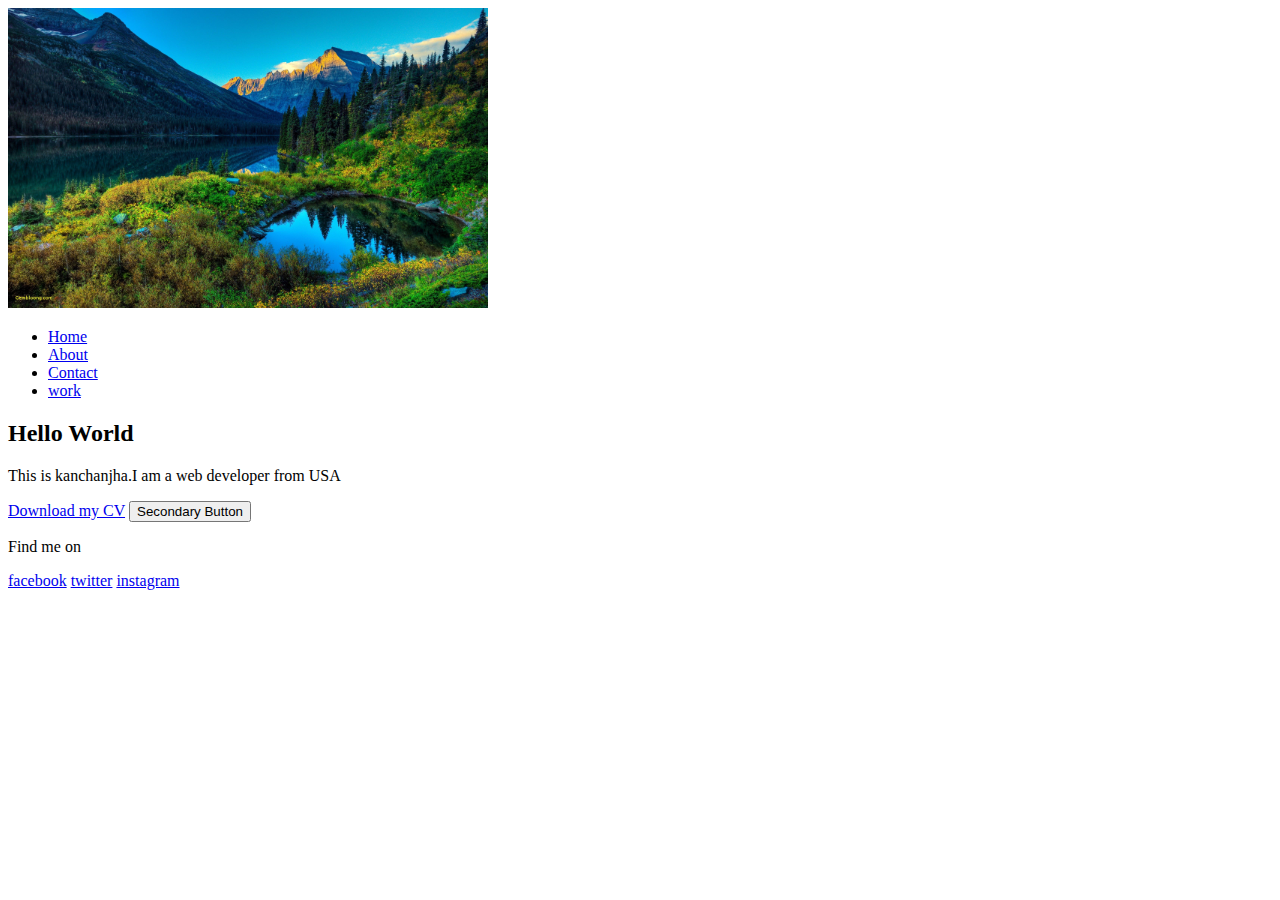
<file: index.html>
<!DOCTYPE html>
<html lang="en">
  <head>
    <meta charset="UTF-8" />
    <meta http-equiv="X-UA-Compatible" content="IE=edge" />
    <meta name="viewport" content="width=device-width, initial-scale=1.0" />
    <title> kanchan portfolio </title>
     <link rel="stylesheet" type="text/css" href=""style.production.css"">
  </head>
  <body>
    <header>
     <img src="scene.jpg" height="300px" >
      <nav>
        <ul>
          <li>
               <a href="index.html">Home</a>
             </li>
            <li>    <a href="about.html">About</a>
            </li>
              <li>  <a href="contact.html">Contact</a>
              </li>
              <li>  <a href="work.html">work</a>
              </li>
          </ul>
      </nav>
    </header>
    <main>
      <h2>Hello World</h2>
      <p>This is kanchanjha.I am a <span>web </span> developer from USA</p>
      <a href="files/cv.pdf" class="button" download>Download my CV</a>
       <button class="button__secondary">Secondary Button</button>
    </main>


    <footer>
         <p>Find me on</p>
         <a href="www.facebook.com">facebook</a>
        <a href="www.twitter.com">twitter</a>
        <a href="www.instagram.com">instagram</a>
   </footer>
  </body>
</html>
</file>
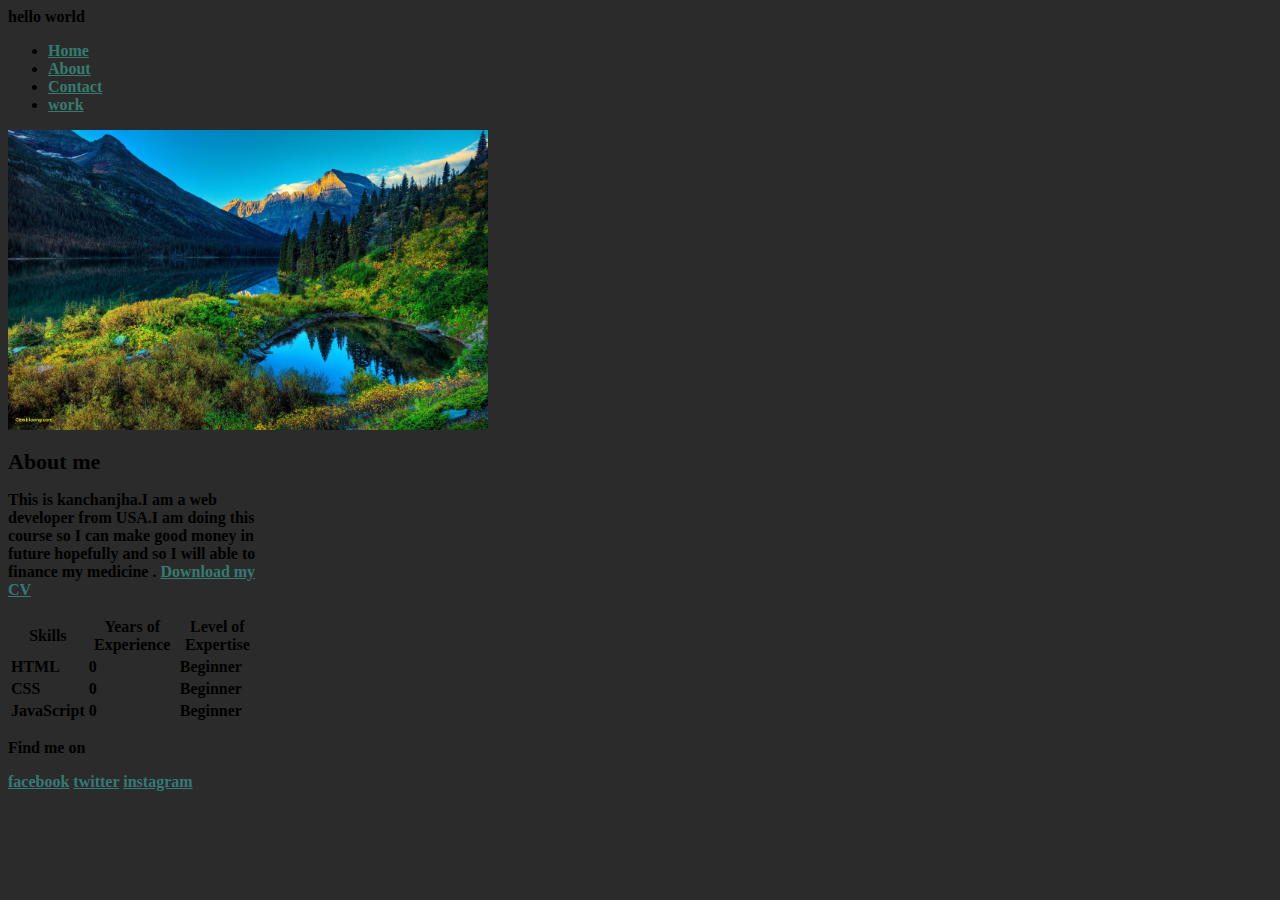
<file: about0.html>
<!DOCTYPE html>
<html lang="en">
  <head>
    <meta charset="UTF-8" />
    <meta http-equiv="X-UA-Compatible" content="IE=edge" />
    <meta name="viewport" content="width=device-width, initial-scale=1.0" /
    <title> hello world </title>
     <link rel="stylesheet" type="text/css" href="style.production.css"/>
  </head>
  <body>
    <nav>
      <ul>
        <li>
             <a href="index.html"> Home</a>
           </li>
          <li>
              <a href="about.html">About</a>
          </li>
            <li>  <a href="contact.html">Contact</a>
            </li>
            <li>  <a href="work.html">work</a>
            </li>
        </ul>
    </nav>
    <main>
       <div class="profile">
        <img src="scene.jpg" height="300px" >
       <h1>About me </h1>
      <p> This is kanchanjha.I am a <span> web </span> developer from USA.I am doing this course so I can make good money in future hopefully and so I will able to finance my medicine .
        <a href="files/cv.pdf" class="button" download>Download my CV</a>
        <table>
      <thead>
        <tr>
          <th>Skills</th>
          <th>Years of Experience</th>
          <th>Level of Expertise</th>
        </tr>
      </thead>
      <tbody>
        <tr>
          <td>HTML</td>
          <td>0</td>
          <td>Beginner</td>
        </tr>
        <tr>
          <td>CSS</td>
          <td>0</td>
          <td>Beginner</td>
        </tr>
        <tr>
          <td>JavaScript</td>
          <td>0</td>
          <td>Beginner</td>
        </tr>
      </tbody>
  </table>
</main>

    <footer class="page-footer">
      <div class="social-media">
      <p>Find me on</p>
     <a href="www.facebook.com">facebook</a>
    <a href="www.twitter.com">twitter</a>
    <a href="www.instagram.com">instagram</a>

  </div>
</footer>

</body>
</html>
</file>
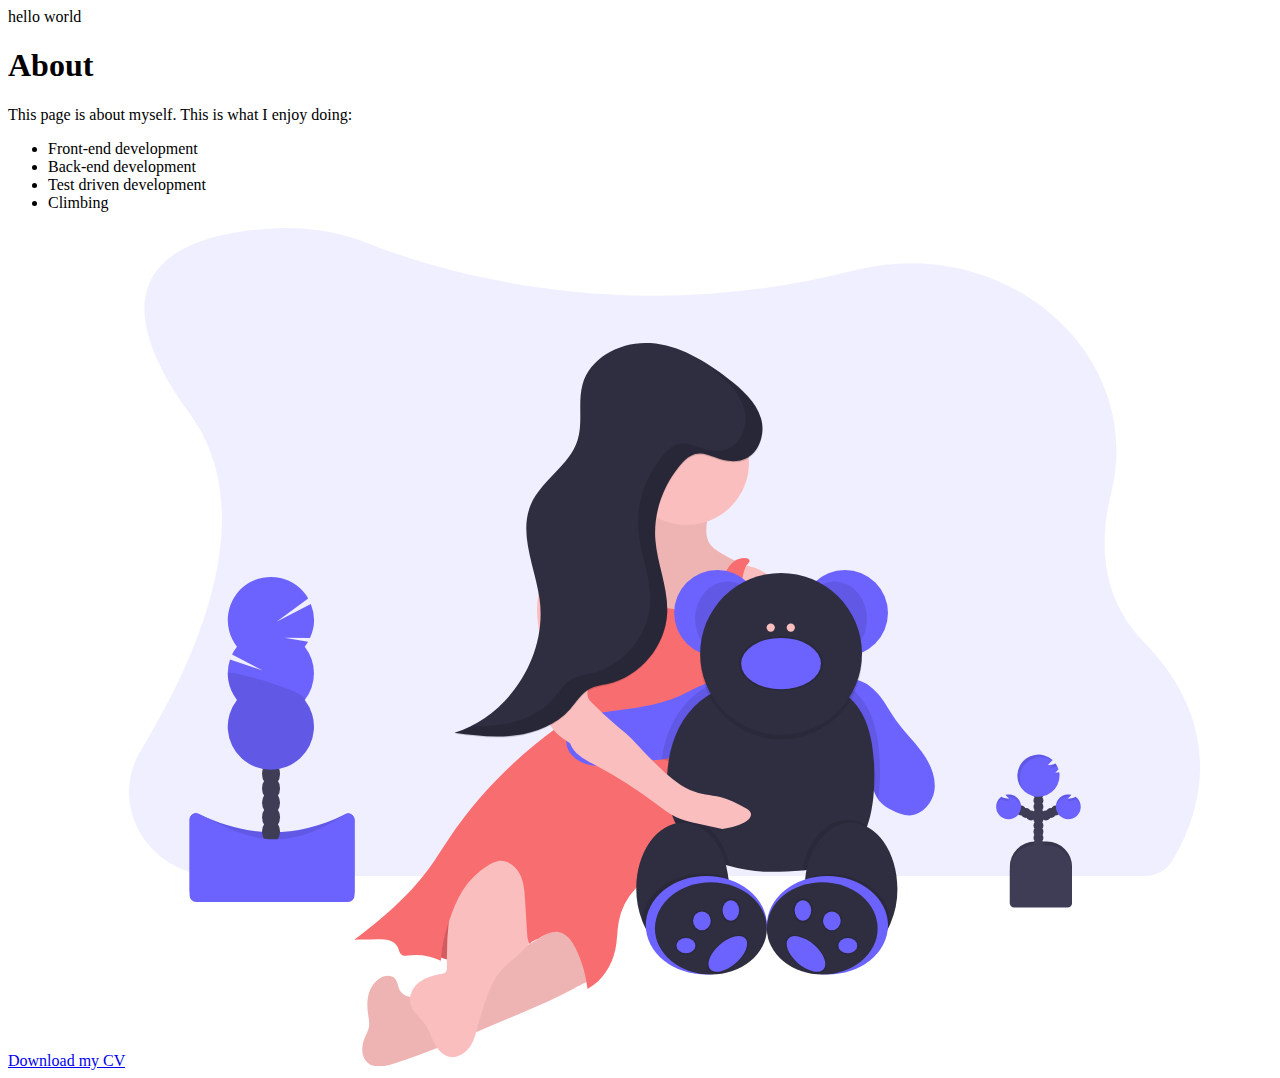
<file: animation.html>
<!DOCTYPE html>
<html lang="en">  <head>
    <meta charset="UTF-8" />
    <meta http-equiv="X-UA-Compatible" content="IE=edge" />
    <meta name="viewport" content="width=device-width, initial-scale=1.0" /
    <title> hello world </title>
     <link type="text/css" href=""style.production.css""/>
  </head>
  <body>
    <main>
<h1>About</h1>
<p>This page is about myself. This is what I enjoy doing:</p>
<ul>
  <li>Front-end development</li>
  <li>Back-end development</li>
  <li>Test driven development</li>
  <li>Climbing</li>
</ul>
<a href="files/cv.pdf" class="button" download>Download my CV</a>
<svg xmlns="http://www.w3.org/2000/svg" data-name="Layer 1" width="1071.08" height="838.44" viewBox="0 0 1071.08 838.44" xmlns:xlink="http://www.w3.org/1999/xlink"><title>teddy bear</title><path d="M1123.35,632a197.3,197.3,0,0,1-16.41,32.55c0,.08-.1.17-.16.25a30.7,30.7,0,0,1-26,14H152.65c-67.75,0-110.2-69.94-76.23-125.81,61.13-100.5,118.89-240,49-336.14C13.19,62.26,134.07,34.21,213.81,31a221.52,221.52,0,0,1,89.86,15.17c36.84,14.48,104.17,36.62,191.89,46.78,2.88.34,5.78.66,8.72,1a813.59,813.59,0,0,0,139.78,2.61h0c1.37-.07,2.74-.18,4.14-.28A806,806,0,0,0,784.93,74.36c2.91-.73,5.78-1.42,8.63-2.11C943.2,36.49,1081.14,158.34,1046.65,296c-12.75,50.94-9.51,105.23,33,149.14C1149.2,516.92,1140.77,587.52,1123.35,632Z" transform="translate(-64.46 -30.78)" fill="#6c63ff" opacity="0.1"/><path d="M905.87,613.57H918a25,25,0,0,1,25,25v37.11a0,0,0,0,1,0,0H880.87a0,0,0,0,1,0,0V638.57a25,25,0,0,1,25-25Z" fill="#3f3d56"/><path d="M905.87,613.57H918a25,25,0,0,1,25,25v37.11a0,0,0,0,1,0,0H880.87a0,0,0,0,1,0,0V638.57a25,25,0,0,1,25-25Z" opacity="0.1"/><circle cx="909.44" cy="622.27" r="4.97" fill="#3f3d56"/><circle cx="909.44" cy="616.06" r="4.97" fill="#3f3d56"/><circle cx="909.44" cy="609.85" r="4.97" fill="#3f3d56"/><circle cx="909.44" cy="603.63" r="4.97" fill="#3f3d56"/><circle cx="909.44" cy="597.42" r="4.97" fill="#3f3d56"/><circle cx="909.44" cy="591.21" r="4.97" fill="#3f3d56"/><circle cx="909.44" cy="585" r="4.97" fill="#3f3d56"/><circle cx="916.9" cy="587.49" r="4.97" fill="#3f3d56"/><circle cx="921.87" cy="585" r="4.97" fill="#3f3d56"/><circle cx="926.83" cy="582.52" r="4.97" fill="#3f3d56"/><circle cx="909.44" cy="578.79" r="4.97" fill="#3f3d56"/><circle cx="909.44" cy="572.58" r="4.97" fill="#3f3d56"/><circle cx="909.44" cy="566.37" r="4.97" fill="#3f3d56"/><circle cx="909.44" cy="560.16" r="4.97" fill="#3f3d56"/><path d="M994.5,574.91c-1.23.18-2.47.31-3.71.39A28.56,28.56,0,0,0,994,572a21.22,21.22,0,0,0-3-5.83,10.22,10.22,0,0,1-4,1.26c-1.23.18-2.47.32-3.71.4a68.41,68.41,0,0,0,4.75-5A21.1,21.1,0,1,0,995,578.51a20.68,20.68,0,0,0-.32-3.63Z" transform="translate(-64.46 -30.78)" fill="#6c63ff"/><path d="M1011.11,599.6a9.83,9.83,0,0,1-4.18,1.4c-1.23.18-2.47.31-3.71.39a36.4,36.4,0,0,0,3.68-3.82,12.44,12.44,0,1,0,4.21,2Z" transform="translate(-64.46 -30.78)" fill="#6c63ff"/><circle cx="901.99" cy="587.49" r="4.97" fill="#3f3d56"/><circle cx="897.02" cy="585" r="4.97" fill="#3f3d56"/><circle cx="892.05" cy="582.52" r="4.97" fill="#3f3d56"/><path d="M936.7,599.6a9.78,9.78,0,0,0,4.18,1.4c1.23.18,2.47.31,3.71.39a35.42,35.42,0,0,1-3.68-3.82,12.44,12.44,0,1,1-4.21,2Z" transform="translate(-64.46 -30.78)" fill="#6c63ff"/><path d="M905.87,617.3H918a25,25,0,0,1,25,25v32.87a4.24,4.24,0,0,1-4.24,4.24H885.11a4.24,4.24,0,0,1-4.24-4.24V642.3A25,25,0,0,1,905.87,617.3Z" fill="#3f3d56"/><g opacity="0.1"><path d="M994.88,576.27a18.83,18.83,0,0,1-1.6,1.52c.57,0,1.13-.09,1.7-.15C995,577.18,994.93,576.72,994.88,576.27Z" transform="translate(-64.46 -30.78)"/><path d="M985.82,570.33c1.25-.08,2.48-.21,3.72-.39a12,12,0,0,0,3.23-.88,21.92,21.92,0,0,0-1.74-2.87,7.52,7.52,0,0,1-2,.85A28.79,28.79,0,0,1,985.82,570.33Z" transform="translate(-64.46 -30.78)"/><path d="M955.27,581a21.08,21.08,0,0,1,32.5-17.76l.32-.34a21.1,21.1,0,1,0-27.82,31.73A21,21,0,0,1,955.27,581Z" transform="translate(-64.46 -30.78)"/></g><g opacity="0.1"><path d="M1003.22,603.87c1.24-.08,2.48-.21,3.71-.39a9.7,9.7,0,0,0,4.18-1.4,12.43,12.43,0,0,1,5,8.8,11.38,11.38,0,0,0,.07-1.31,12.38,12.38,0,0,0-5-10,9.83,9.83,0,0,1-4.18,1.4l-1,.12A25.37,25.37,0,0,1,1003.22,603.87Z" transform="translate(-64.46 -30.78)"/><path d="M1003.72,599.63a10.19,10.19,0,0,1,1.24.09c.65-.69,1.29-1.43,1.94-2.15a12.4,12.4,0,0,0-15.6,12c0,.42,0,.83.06,1.24A12.42,12.42,0,0,1,1003.72,599.63Z" transform="translate(-64.46 -30.78)"/></g><g opacity="0.1"><path d="M944.59,603.87c-1.24-.08-2.48-.21-3.71-.39a9.65,9.65,0,0,1-4.18-1.4,12.43,12.43,0,0,0-5,8.8,11.38,11.38,0,0,1-.07-1.31,12.38,12.38,0,0,1,5-10,9.78,9.78,0,0,0,4.18,1.4l1,.12A23.67,23.67,0,0,0,944.59,603.87Z" transform="translate(-64.46 -30.78)"/><path d="M944.09,599.63a10.36,10.36,0,0,0-1.25.09c-.64-.69-1.28-1.43-1.93-2.15a12.4,12.4,0,0,1,15.6,12c0,.42,0,.83-.06,1.24A12.42,12.42,0,0,0,944.09,599.63Z" transform="translate(-64.46 -30.78)"/></g><path d="M283.54,700.87h-152a6.46,6.46,0,0,1-6.46-6.46V622.5a6.45,6.45,0,0,1,9.23-5.83C178,637.39,225,644.5,280.64,617a6.47,6.47,0,0,1,9.36,5.77v71.66A6.46,6.46,0,0,1,283.54,700.87Z" transform="translate(-64.46 -30.78)" fill="#6c63ff"/><path d="M283.54,700.87h-152a6.46,6.46,0,0,1-6.46-6.46V622.5a6.45,6.45,0,0,1,9.23-5.83C178,637.39,225,644.5,280.64,617a6.47,6.47,0,0,1,9.36,5.77v71.66A6.46,6.46,0,0,1,283.54,700.87Z" transform="translate(-64.46 -30.78)" opacity="0.1"/><ellipse cx="142.03" cy="603.61" rx="9" ry="11.78" fill="#3f3d56"/><ellipse cx="142.03" cy="589.21" rx="9" ry="11.78" fill="#3f3d56"/><ellipse cx="142.03" cy="574.81" rx="9" ry="11.78" fill="#3f3d56"/><ellipse cx="142.03" cy="560.41" rx="9" ry="11.78" fill="#3f3d56"/><ellipse cx="142.03" cy="546.01" rx="9" ry="11.78" fill="#3f3d56"/><ellipse cx="142.03" cy="531.61" rx="9" ry="11.78" fill="#3f3d56"/><ellipse cx="142.03" cy="517.21" rx="9" ry="11.78" fill="#3f3d56"/><path d="M240.18,449.45a42.85,42.85,0,0,0,3.35-4.94l-23.65-3.88,25.58.19a43.24,43.24,0,0,0,.82-34.16L212,424.46l31.64-23.26a43.11,43.11,0,1,0-71.2,48.25,43,43,0,0,0-4.92,7.86l30.7,15.95-32.73-11a43.11,43.11,0,0,0,6.95,40.49,43.11,43.11,0,1,0,67.77,0,43.14,43.14,0,0,0,0-53.31Z" transform="translate(-64.46 -30.78)" fill="#6c63ff"/><path d="M163.18,476.1a43,43,0,0,0,9.23,26.66,43.11,43.11,0,1,0,67.77,0C246,495.42,163.18,471.26,163.18,476.1Z" transform="translate(-64.46 -30.78)" opacity="0.1"/><path d="M283.54,704.68h-152a6.47,6.47,0,0,1-6.46-6.47V622.5a6.45,6.45,0,0,1,9.23-5.83c43.67,20.72,78.3,44.87,146.33.31,4-2.63,9.36,1,9.36,5.77v75.46A6.47,6.47,0,0,1,283.54,704.68Z" transform="translate(-64.46 -30.78)" fill="#6c63ff"/><path d="M354.3,724.89l21.56,35.17s51.05,22.69,113.45-35.17,0-107.77,0-107.77l-76,19.58Z" transform="translate(-64.46 -30.78)" fill="#f86d70"/><path d="M354.3,724.89l21.56,35.17s51.05,22.69,113.45-35.17,0-107.77,0-107.77l-76,19.58Z" transform="translate(-64.46 -30.78)" opacity="0.15"/><path d="M453.91,817l-29.68,12.53c-31.17,13.17-62.39,26.36-94.59,36.77-8.83,2.86-19.52,5.17-26.55-.88s-6.31-17.18-2.59-25.59c1.38-3.12,3.1-6.13,3.78-9.47.9-4.4-.09-8.94-.75-13.39-1-6.81-1.18-13.87.7-20.49s6-12.8,12.1-16.06c4.49-2.42,10.75-2.8,14.16,1,2.79,3.1,2.75,7.83,4.76,11.49,2.67,4.84,8.67,7.07,14.19,6.83s10.73-2.52,15.8-4.75c40.12-17.67,80.41-35.44,117.45-58.9,6.41-4.05,12.73-8.29,19.48-11.74a96.61,96.61,0,0,1,20.42-7.71,3.25,3.25,0,0,1,2.38,0,3.33,3.33,0,0,1,1.24,2.54c1.53,9.75,3.06,19.51,3.95,29.34.7,7.71,3.33,21.3.32,28.62-2.47,6-15.44,11-21,14.1-8.36,4.59-16.94,8.78-25.61,12.75C473.94,808.53,463.93,812.77,453.91,817Z" transform="translate(-64.46 -30.78)" fill="#fbbebe"/><path d="M453.91,817l-29.68,12.53c-31.17,13.17-62.39,26.36-94.59,36.77-8.83,2.86-19.52,5.17-26.55-.88s-6.31-17.18-2.59-25.59c1.38-3.12,3.1-6.13,3.78-9.47.9-4.4-.09-8.94-.75-13.39-1-6.81-1.18-13.87.7-20.49s6-12.8,12.1-16.06c4.49-2.42,10.75-2.8,14.16,1,2.79,3.1,2.75,7.83,4.76,11.49,2.67,4.84,8.67,7.07,14.19,6.83s10.73-2.52,15.8-4.75c40.12-17.67,80.41-35.44,117.45-58.9,6.41-4.05,12.73-8.29,19.48-11.74a96.61,96.61,0,0,1,20.42-7.71,3.25,3.25,0,0,1,2.38,0,3.33,3.33,0,0,1,1.24,2.54c1.53,9.75,3.06,19.51,3.95,29.34.7,7.71,3.33,21.3.32,28.62-2.47,6-15.44,11-21,14.1-8.36,4.59-16.94,8.78-25.61,12.75C473.94,808.53,463.93,812.77,453.91,817Z" transform="translate(-64.46 -30.78)" opacity="0.05"/><path d="M452.15,759.12c-5.65,5.08-11.81,9.66-16.67,15.49-5.89,7.07-9.61,15.67-12.83,24.29a287.34,287.34,0,0,0-8.84,27.93c-2.07,7.88-3.88,16.06-8.45,22.8s-12.75,11.8-20.71,10c-6.95-1.53-11.93-7.7-15.12-14.07s-5.24-13.36-9.38-19.16C355.52,820,348.3,815,346.08,807.33c-2.34-8.06,1.87-17,8.43-22.18s15-7.45,23.3-8.73a6.33,6.33,0,0,0,2.6-.77c1.83-1.18,2-3.76,1.93-5.94A386,386,0,0,1,391.65,678c2-9,4.38-18,8.74-26,7.86-14.54,23.83-25.81,40.2-23.54,12,1.66,22.28,10.29,28.39,20.79s8.58,22.7,9.94,34.77,4.91,31.54-.93,42.59A120.92,120.92,0,0,1,452.15,759.12Z" transform="translate(-64.46 -30.78)" fill="#fbbebe"/><path d="M642.53,323.48c-1,7.76-1.78,16.27,2.47,22.85,2.59,4,6.73,6.76,10.82,9.23a194.52,194.52,0,0,0,18.37,9.77,3.72,3.72,0,0,1,1.81,1.36,3.64,3.64,0,0,1-.07,2.71,581.43,581.43,0,0,1-27.37,74.1,9.54,9.54,0,0,1-2.49,3.78,9.28,9.28,0,0,1-4.15,1.54,122.69,122.69,0,0,1-85.75-15.63,43.64,43.64,0,0,1-8.57-6.45,37.73,37.73,0,0,1-6-8.37c-12-21.8-10.62-48.2-8.93-73A63.63,63.63,0,0,0,553.47,344a28.24,28.24,0,0,0,9.5-3.78c5.65-3.82,8.68-10.41,11.16-16.77a233.6,233.6,0,0,0,9.41-30.13c.88-3.66,41.92,3.7,46.05,4.62,4.55,1,15.39,1.69,16.87,7C647.76,309.51,643.2,318.58,642.53,323.48Z" transform="translate(-64.46 -30.78)" fill="#fbbebe"/><path d="M642.53,323.48c-1,7.76-1.78,16.27,2.47,22.85,2.59,4,6.73,6.76,10.82,9.23a194.52,194.52,0,0,0,18.37,9.77,3.72,3.72,0,0,1,1.81,1.36,3.64,3.64,0,0,1-.07,2.71,581.43,581.43,0,0,1-27.37,74.1,9.54,9.54,0,0,1-2.49,3.78,9.28,9.28,0,0,1-4.15,1.54,122.69,122.69,0,0,1-85.75-15.63,43.64,43.64,0,0,1-8.57-6.45,37.73,37.73,0,0,1-6-8.37c-12-21.8-10.62-48.2-8.93-73A63.63,63.63,0,0,0,553.47,344a28.24,28.24,0,0,0,9.5-3.78c5.65-3.82,8.68-10.41,11.16-16.77a233.6,233.6,0,0,0,9.41-30.13c.88-3.66,41.92,3.7,46.05,4.62,4.55,1,15.39,1.69,16.87,7C647.76,309.51,643.2,318.58,642.53,323.48Z" transform="translate(-64.46 -30.78)" opacity="0.05"/><path d="M489.55,533.84c26-1.26,51.42,7.45,75.77,16.75s49.79,18.23,75.79,20c1.83-6.67,3.78-13.37,6.23-19.84a91.85,91.85,0,0,1,9.3-18.5c3.15-4.7,6.88-9.07,9.28-14.18,4.73-10.09,3.81-21.76,3.27-32.88s4.91-46.68,11.28-55.83c-4.51-6.86-9.11-3.36-13.62-10.21-2.4-3.67-11.45,5.79-15,3.16-3.73-2.78-8.34-4.08-12.88-5.14-25.29-6-51.86-6.38-76.43-14.85-6.48-2.23-13.44-5-19.93-2.87a28,28,0,0,0-7.11,4l-15.32,10.85c-1.42,1-2.3.92-3,2.53a90.13,90.13,0,0,0-6.84,26.95c-1,10.83-.09,21.76-1.31,32.56a137.49,137.49,0,0,1-9.46,35.87A235.25,235.25,0,0,1,489.55,533.84Z" transform="translate(-64.46 -30.78)" fill="#f86d70"/><circle cx="557.58" cy="234.65" r="62.4" fill="#fbbebe"/><path d="M539.94,340.2q.75,28,3.18,55.89c.33,3.84.85,8,3.65,10.68a48.5,48.5,0,0,1-20.64,7.64c-4.46-12.22-9-24.89-8.16-37.88.64-10.08,4.3-19.66,5.19-29.7.26-2.87-.49-6.85,2.5-8.4C526.8,337.84,539.94,340.07,539.94,340.2Z" transform="translate(-64.46 -30.78)" fill="#f86d70"/><path d="M504.22,524.55c-4.29.39-8,3-11.51,5.49C451,560.36,414,597.47,385.16,640.25c-7.18,10.65-13.86,21.65-21.5,32-20.28,27.45-46.81,49.6-73.9,70.34,7.07-.32,15-.12,22.08-.44,3.9-.18,7.87-.35,11.67.56s7.49,3.09,9.32,6.54c1.69,3.18,2.14,7.65,5.51,8.92a9.53,9.53,0,0,0,4.66.06,58.12,58.12,0,0,1,33.3,5.32,122.31,122.31,0,0,1,3.82-25.37c1.2-4.78,2.76-9.46,4.36-14.13,3.59-10.45,7.42-20.91,13.28-30.29a80,80,0,0,1,26.31-25.94,26.84,26.84,0,0,1,9.84-4c8.81-1.29,17.31,5.08,21.38,13s4.69,17.1,5.23,26q1,16.35,2,32.71c.24,3.95.55,8.12,2.77,11.4,1.74-3.36,5.92-4,9.17-5.94,6.21-3.69,13.18-7.52,20.26-6.07,7.89,1.6,13,9.17,16.51,16.41A126.26,126.26,0,0,1,523,791.67c14.75-7.9,24.34-22.93,27.84-39.3,2-9.25,1.65-18.87,3.38-28.17a65.45,65.45,0,0,1,16.41-32.54c18.63-19.95,48.27-26.78,66.6-47,2.41-2.67,4.67-5.72,5.11-9.29.52-4.27-1.68-8.42-1.78-12.72-.16-7.28,5.46-13.18,10-18.85a84.6,84.6,0,0,0,11-17.7c1.54-3.35,2.89-7,2.57-10.64s-2.72-7.42-6.34-8.16c-6.62-1.35-13.2,7.35-19.15,4.13a10.16,10.16,0,0,1-3.56-3.9,60.72,60.72,0,0,1-7.83-20.07c-15-5.47-30.79-7.41-46.25-11.33-6.58-1.67-13-3.89-19.52-5.8C543.05,524.92,523.43,524.84,504.22,524.55Z" transform="translate(-64.46 -30.78)" fill="#f86d70"/><path d="M489.55,533.84c26-1.26,51.42,7.45,75.77,16.75s49.79,18.23,75.79,20c1.83-6.67,3.78-13.37,6.23-19.84-2.33-1.33-5.16-2.27-7.18-3.24a353.05,353.05,0,0,0-38-15.74,359.28,359.28,0,0,0-80.71-17.95c-7.24-.76-14.52-1.28-21.8-1.58A235.25,235.25,0,0,1,489.55,533.84Z" transform="translate(-64.46 -30.78)" fill="#f86d70"/><path d="M489.55,533.84c26-1.26,51.42,7.45,75.77,16.75s49.79,18.23,75.79,20c1.83-6.67,3.78-13.37,6.23-19.84-2.33-1.33-5.16-2.27-7.18-3.24a353.05,353.05,0,0,0-38-15.74,359.28,359.28,0,0,0-80.71-17.95c-7.24-.76-14.52-1.28-21.8-1.58A235.25,235.25,0,0,1,489.55,533.84Z" transform="translate(-64.46 -30.78)" opacity="0.15"/><path d="M672.24,367.7A47.57,47.57,0,0,1,721.68,413,80.79,80.79,0,0,1,720,431.26c-5.92,32.25-18,64.95-10.81,96.94,2.11,9.44,5.87,18.56,6.57,28.2a91,91,0,0,1-.43,14l-3.84,46.13c5.4,6,12.65,11.42,18.56,17s11.29,12.11,13.19,20a45.17,45.17,0,0,1,.78,12.67c-.1,2.16-.34,4.54-1.91,6s-4.85,1.1-5.16-1c-1.08,2.82-5.55,2.58-7.54.31s-2.32-5.5-2.91-8.47a38.75,38.75,0,0,0-5.7-13.88c-1.27,1.88-1,4.35-1.25,6.6s-1.59,4.86-3.86,4.85c-2.74,0-3.78-3.53-4.15-6.25-.51-3.83-1.32-7.73-3.36-11s-5.54-5.89-9.41-5.93a3.4,3.4,0,0,1,2.33,2.54,25.08,25.08,0,0,1-12.35,1.28,15.39,15.39,0,0,1-6.67-2.45c-3.34-2.37-5.12-6.44-5.75-10.49s-.3-8.17-.25-12.27c.2-17.1-4.84-33.77-9.83-50.13-3.84-12.58-7.27-25-6.1-38.08.56-6.25,2.1-12.36,3-18.57,3.23-22.5-2-46.42,6.42-67.55.88-2.23,1.94-4.54,1.66-6.92a12,12,0,0,0-2.81-5.63A72.21,72.21,0,0,0,654,415a15.21,15.21,0,0,0,2.36-4.92C660.15,395.61,662.93,379.43,672.24,367.7Z" transform="translate(-64.46 -30.78)" fill="#fbbebe"/><path d="M678.6,377.37A213,213,0,0,0,674,402.25c-1.8,17.25,1.92,16.05-2.62,32.78-11.07-5.82-23.5,7.3-34.57,1.48-1-.55-2.2-1.25-2.4-2.41a4,4,0,0,1,1.1-2.84,121.87,121.87,0,0,0,16.22-30.36c3.11-8.57,5.27-17.5,9.24-25.7,2.34-4.85,5.47-9.56,10.11-12.29,2.57-1.51,13-4.34,14,.66.27,1.45-3,4.27-3.75,5.63A31,31,0,0,0,678.6,377.37Z" transform="translate(-64.46 -30.78)" fill="#f86d70"/><circle cx="588.25" cy="385.08" r="43.12" fill="#6c63ff"/><circle cx="715.86" cy="385.08" r="43.12" fill="#6c63ff"/><ellipse cx="705.37" cy="390.84" rx="32.64" ry="37.36" opacity="0.1"/><ellipse cx="598.74" cy="390.84" rx="32.64" ry="37.36" opacity="0.1"/><path d="M870.08,591.59c-1.24,13.42-12,26.52-25.48,26.6-6,0-11.67-2.35-17-5.08-4.62-2.37-9.18-5.11-12.53-9.08-.49-.58-.94-1.17-1.37-1.78-5.34-7.58-6.46-17.64-11.11-25.8-8.35-14.67-26.19-20.61-42.61-24.52a505,505,0,0,0-52.49-9.62c-12-1.56-24.19-2.68-36.21-1.2-25.58,3.15-48.68,17.83-74.15,21.19-.86.11-1.72.21-2.59.3-8,.8-16.11.4-24.13,1.14-13.35,1.23-26.49,5.63-39.87,4.72s-27.83-9.63-28.78-23c-.67-9.42,5.73-18.23,13.83-23.08s17.67-6.5,27-7.85c24.77-3.59,50.2-5.87,73-16.11,8.16-3.66,15.9-8.31,24.33-11.29a50.19,50.19,0,0,1,11.61-2.67,30.89,30.89,0,0,1,14.64,1.87l-12,4.56,117.17-8.27,4.62-.32c5.55-.39,11.2-.78,16.63.45,9.34,2.12,17,8.82,22.91,16.38s10.32,16.15,15.86,24c7.79,11,17.66,20.36,25.65,31.2S871.31,578.18,870.08,591.59Z" transform="translate(-64.46 -30.78)" fill="#6c63ff"/><path d="M815.47,574.33a206.35,206.35,0,0,1-1.73,27.92c-5.34-7.58-6.46-17.64-11.11-25.8-8.35-14.67-26.19-20.61-42.61-24.52a505,505,0,0,0-52.49-9.62c-12-1.56-24.19-2.68-36.21-1.2-25.58,3.15-48.68,17.83-74.15,21.19,5.54-39.56,25.55-64.9,54.45-77.85,15.69-7,34-10.4,54.09-10.4,24.66,0,47.41,1,65.74,8.56C798.17,493.61,815.47,518.49,815.47,574.33Z" transform="translate(-64.46 -30.78)" opacity="0.1"/><path d="M809.85,578.32c0,21.13-2.53,37.65-7.15,50.55-11.34,31.63-35.19,41.54-64.87,44.52-10,1-20.61,1.22-31.65,1.22a143.16,143.16,0,0,1-41.13-5.72c-24.75-7.45-45.06-22.36-55.39-45.62-5.57-12.52-8.24-27.45-7.16-44.95C606.64,511.56,648.92,482,706.18,482S809.85,487.93,809.85,578.32Z" transform="translate(-64.46 -30.78)" fill="#2f2e41"/><circle cx="652.06" cy="430.57" r="80.93" opacity="0.1"/><circle cx="652.06" cy="425.84" r="80.93" fill="#2f2e41"/><circle cx="641.72" cy="399.56" r="4.14" fill="#fbbebe"/><circle cx="661.8" cy="399.56" r="4.14" fill="#fbbebe"/><ellipse cx="652.06" cy="435.59" rx="42.24" ry="27.22" opacity="0.1"/><ellipse cx="652.06" cy="435.59" rx="39.88" ry="25.7" fill="#6c63ff"/><path d="M665.05,668.89c-24.75-7.45-45.06-22.36-55.39-45.62a33.19,33.19,0,0,1,10.86-1.83C641.63,621.44,659.44,641.47,665.05,668.89Z" transform="translate(-64.46 -30.78)" opacity="0.1"/><path d="M664.53,691.45c0,36.37-20.76,65.86-46.37,65.86-17.35,0-32.47-13.52-40.42-33.56a87.83,87.83,0,0,1-6-32.3c0-36.38,20.77-65.87,46.38-65.87,23.11,0,42.28,24,45.79,55.46A91,91,0,0,1,664.53,691.45Z" transform="translate(-64.46 -30.78)" fill="#2f2e41"/><path d="M664.53,691.45c0,36.37-20.76,65.86-46.37,65.86-17.35,0-32.47-13.52-40.42-33.56,1.26-26.33,27.86-47.37,60.5-47.37A71.9,71.9,0,0,1,664,681,91,91,0,0,1,664.53,691.45Z" transform="translate(-64.46 -30.78)" opacity="0.1"/><ellipse cx="577.33" cy="697.29" rx="60.55" ry="49.33" fill="#6c63ff"/><ellipse cx="581.9" cy="700.39" rx="55.97" ry="46.23" fill="#2f2e41"/><ellipse cx="601.84" cy="682.52" rx="9.75" ry="12.18" opacity="0.1"/><ellipse cx="601.84" cy="682.52" rx="8.27" ry="10.34" fill="#6c63ff"/><ellipse cx="572.9" cy="692.86" rx="10.25" ry="10.93" opacity="0.1"/><ellipse cx="572.9" cy="692.86" rx="8.86" ry="9.45" fill="#6c63ff"/><ellipse cx="556.95" cy="717.67" rx="10.93" ry="8.88" opacity="0.1"/><ellipse cx="556.95" cy="717.67" rx="9.45" ry="7.68" fill="#6c63ff"/><ellipse cx="663.25" cy="756.69" rx="24.98" ry="13.06" transform="translate(-398.22 590.07) rotate(-41.01)" opacity="0.1"/><ellipse cx="663.25" cy="756.69" rx="23.35" ry="12.2" transform="translate(-398.22 590.07) rotate(-41.01)" fill="#6c63ff"/><path d="M802.7,628.87c-11.34,31.63-35.19,41.54-64.87,44.52,4.8-29.1,23.19-50.77,45.14-50.77A35.19,35.19,0,0,1,802.7,628.87Z" transform="translate(-64.46 -30.78)" opacity="0.1"/><path d="M832.89,691.45a86.88,86.88,0,0,1-7.09,35c-8.2,18.54-22.73,30.86-39.28,30.86-25.61,0-46.37-29.49-46.37-65.86a93,93,0,0,1,.55-10.25c3.47-31.51,22.66-55.62,45.82-55.62C812.13,625.58,832.89,655.07,832.89,691.45Z" transform="translate(-64.46 -30.78)" fill="#2f2e41"/><path d="M825.8,726.3v.15c-8.2,18.54-22.73,30.86-39.28,30.86-25.61,0-46.37-29.49-46.37-65.86a93,93,0,0,1,.55-10.25A72.1,72.1,0,0,1,765.25,677C798.69,677,825.8,699.05,825.8,726.3Z" transform="translate(-64.46 -30.78)" opacity="0.1"/><ellipse cx="698.43" cy="697.29" rx="60.55" ry="49.33" fill="#6c63ff"/><ellipse cx="693.26" cy="700.39" rx="55.38" ry="46.23" fill="#2f2e41"/><ellipse cx="673.91" cy="682.52" rx="9.92" ry="12.41" opacity="0.1"/><ellipse cx="673.91" cy="682.52" rx="8.27" ry="10.34" fill="#6c63ff"/><ellipse cx="702.86" cy="692.86" rx="10.25" ry="10.93" opacity="0.1"/><ellipse cx="702.86" cy="692.86" rx="8.86" ry="9.45" fill="#6c63ff"/><ellipse cx="718.81" cy="717.67" rx="10.93" ry="8.88" opacity="0.1"/><ellipse cx="718.81" cy="717.67" rx="9.45" ry="7.68" fill="#6c63ff"/><ellipse cx="741.42" cy="756.69" rx="13.06" ry="24.98" transform="translate(-380.54 788.92) rotate(-48.99)" opacity="0.1"/><ellipse cx="741.42" cy="756.69" rx="12.2" ry="23.35" transform="translate(-380.54 788.92) rotate(-48.99)" fill="#6c63ff"/><path d="M528.49,342.24a49.23,49.23,0,0,0-30.94-.17c-4.91,1.61-9.76,4.17-12.68,8.45-2.34,3.43-3.22,7.63-4,11.7q-3.72,18.48-7.22,37c-2.7,14.25-.43,28.85,2.69,43s5.62,28.7,7.4,43.21a80.4,80.4,0,0,1,.78,16.68c-.54,6.28-2.43,12.56-1.42,18.78,1.86,11.43,12.61,18.92,22.43,25.06,3.63,10.74,15,16.5,25,21.79a442.47,442.47,0,0,1,59.92,38.08c6.69,5,13.3,10.33,20.89,13.88,7.1,3.33,14.82,5,22.48,6.72l24,5.26c7.14-1,15-3,21.49-6.16,3.78-1.87,7.95-5.28,7-9.38-.67-2.76-3.42-4.4-5.92-5.73-8-4.23-16-8.5-24.75-10.62-4.84-1.18-9.82-1.68-14.73-2.58a71,71,0,0,1-15.45-4.55c-12.39-5.37-22.47-14.85-32.27-24.15-9.27-8.78-17.45-18.12-26.34-27.28A155.61,155.61,0,0,0,553.88,530a337.69,337.69,0,0,1-28.26-26.15c-5-5.22-1.88-14.18-1.43-21.42.66-10.5-1.72-20.92-3.72-31.25-1-5.16-1.9-10.4-1.57-15.64.5-8,3.81-15.48,6.26-23.09A110.88,110.88,0,0,0,529,360.7C528,354.51,526.88,348.3,528.49,342.24Z" transform="translate(-64.46 -30.78)" fill="#fbbebe"/><path d="M675.79,263.24c17.32-3.24,25.73-25.15,20.72-42.05s-19.1-29.34-33.12-40C640.5,163.75,614.69,148,586,145.89s-60.38,13.68-68,41.41c-4.94,17.95.61,37.64-4.92,55.42-8,25.68-36.49,40.07-46.88,64.88-12.33,29.48,4.32,62.22,8.8,93.86,8.06,57-30.09,117.07-85.14,134,20.34,2.81,41,5.24,61.35,2.64s40.71-10.75,54.32-26.12c6.45-7.29,11.6-16.31,20.31-20.66,5.2-2.59,11.11-3.22,16.78-4.46,32.85-7.16,58.86-38.3,60.07-71.89.88-24.39-9.86-47.74-11.84-72.07-2.18-26.87,7.24-53.35,24.1-74.12C637.31,241.25,648.1,268.42,675.79,263.24Z" transform="translate(-64.46 -30.78)" fill="#2f2e41"/><path d="M696.51,222.33c-5-16.9-19.1-29.35-33.12-40a273.69,273.69,0,0,0-23.85-16.42c2.3,1.67,4.58,3.37,6.83,5.08,14,10.67,28.12,23.13,33.13,40s-3.4,38.81-20.73,42.05c-27.68,5.18-38.48-22-60.84,5.53-16.86,20.77-26.28,47.25-24.09,74.12,2,24.33,12.71,47.68,11.83,72.07-1.21,33.59-27.22,64.73-60.06,71.89-5.68,1.24-11.59,1.87-16.79,4.46-8.71,4.35-13.86,13.37-20.31,20.66-13.61,15.37-33.95,23.52-54.31,26.12a153.87,153.87,0,0,1-25.57,1,110.79,110.79,0,0,1-18.77,7.74c20.34,2.81,41,5.25,61.35,2.65s40.71-10.75,54.32-26.13c6.45-7.29,11.6-16.3,20.31-20.65,5.2-2.6,11.11-3.22,16.78-4.46,32.85-7.17,58.86-38.3,60.07-71.9.88-24.39-9.86-47.74-11.84-72.06-2.18-26.87,7.24-53.36,24.1-74.12,22.36-27.53,33.15-.36,60.84-5.53C693.11,261.14,701.52,239.23,696.51,222.33Z" transform="translate(-64.46 -30.78)" opacity="0.15"/></svg>
</body>
</html>
</file>
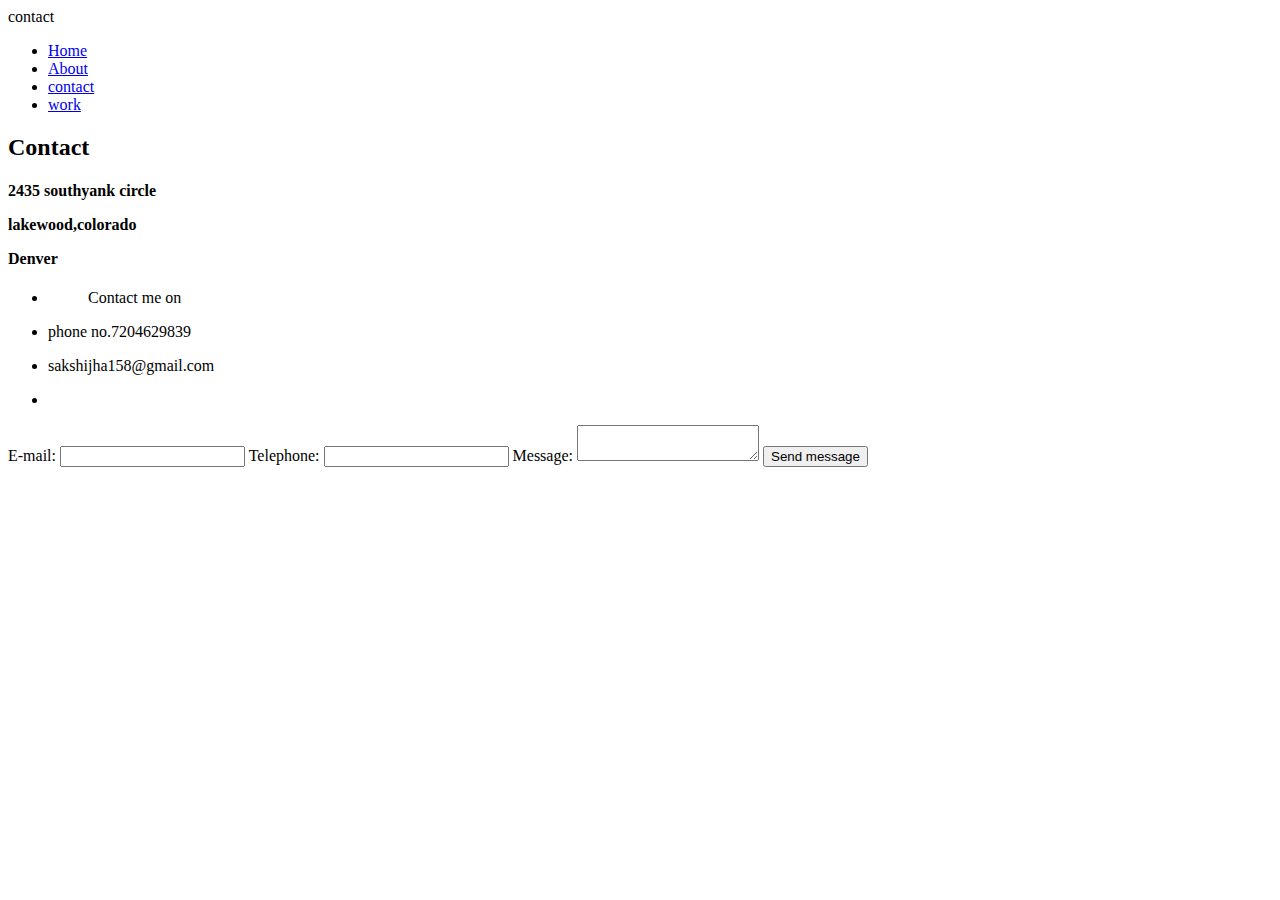
<file: contact.html>
<!dOCTYPE html >
<html lang="en">
   <head>
     <meta charset="UTF-8" />
    <meta http-equiv="X-UA-Compatible" content="IE=edge" />
    <meta name="viewport" content="width=device-width, initial-scale=1.0" /
    <title> contact </title>
     <link rel="stylesheet" type="text/css" href=""style.production.css""/>
   </head>
 <body>
    <nav>
      <ul>
        <li>
         <a href="index.html">Home</a>
           </li>
          <li>    <a href="about.html">About</a>
          </li>
            <li>  <a href="contact.html">contact</a>
            </li>
            <li>  <a href="work.html">work</a>
            </li>
        </ul>
    </nav>
    <main>
       <h2> Contact </h2>
         <p> <h4> 2435 southyank circle
        <p>  lakewood,colorado
        <p>  Denver </h4>
        <div>
          <ul>
            <li>
               <p><ul> Contact me on </ul><p>
               <li> <p> phone no.7204629839 </p> </li>
               <li><p> sakshijha158@gmail.com <li><p>
               </div>
        </main>
    <div>
        <form action="" method="post">
       <label>E-mail: </label>
        <input type="email">
        <label>Telephone: </label>
      <input type="tel">
   <label>Message: </label>
     <textarea></textarea>
    <input type="submit" value="Send message">
</form>
       </div>
      </body>
    </html>
</file>
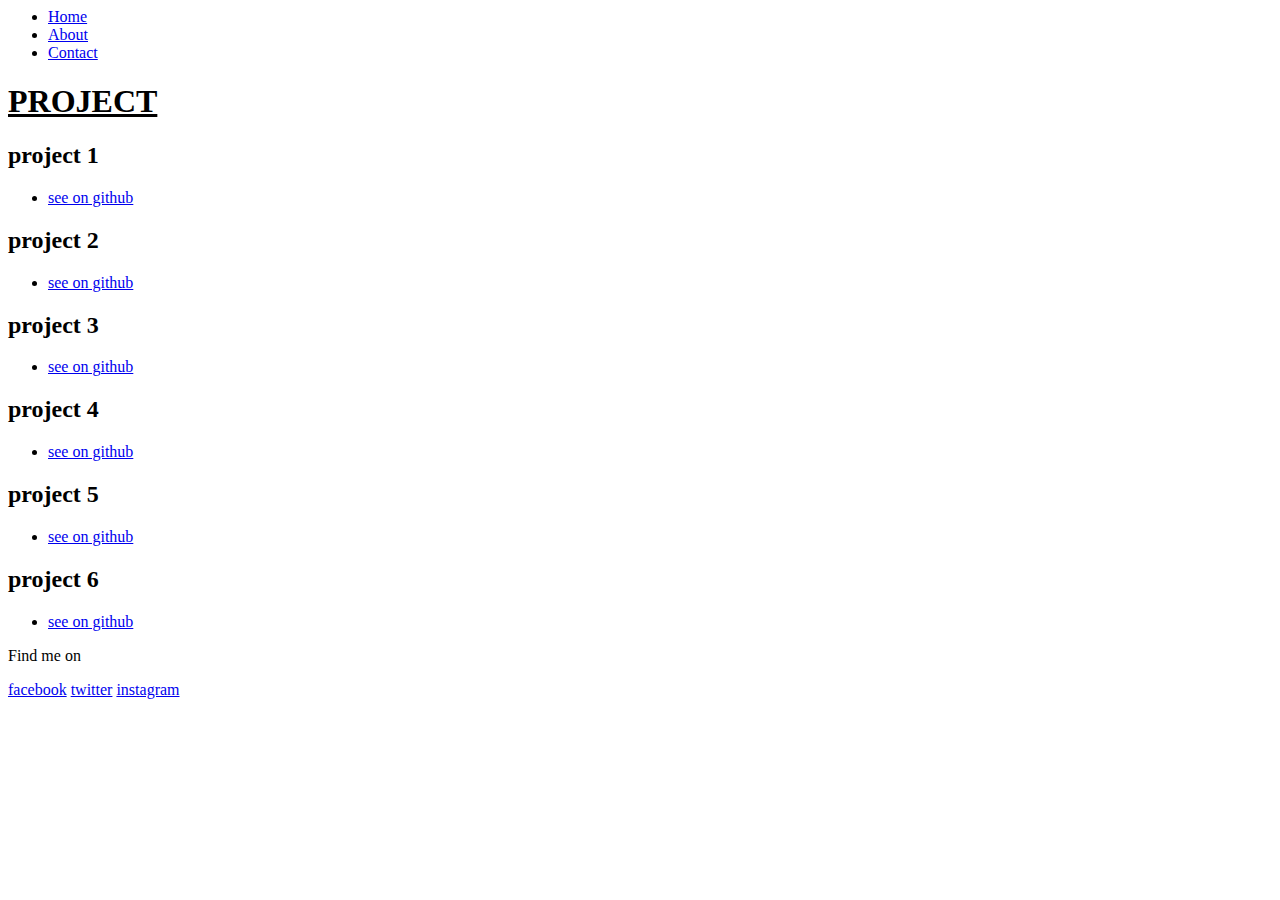
<file: work.html>
<DOCTYPE html!>
<html lang="en">
  <head>
    <meta charset="UTF-8" />
    <meta http-equiv="X-UA-Compatible" content="IE=edge" />
    <meta name="viewport" content="width=device-width, initial-scale=1.0" /
     <link rel="stylesheet" type="text/css" href=""style.production.css""/>
    <title> hello world </title>
  </head>
   <body>
       <nav>
          <ul>
          <li>
             <a href="index.html">Home</a>
           </li>
          <li>    <a href="about.html">About</a>
          </li>
            <li>  <a href="contact.html">Contact</a>
            </li>
        </ul>
    </nav>
    <h1><u>PROJECT </u> </h1>
     <div class="container-1">
        <div class="box 1" >
         <h2> project 1 </h2>
         <nav>
        <ul>
          <li>
             <a href="see on github">see on github</a>
          </li>
           </nav>
       </div>
      <div class="box 2" >
          <h2> project 2 </h2>
          <nav>
         <ul>
           <li>
              <a href="see on github">see on github</a>
           </li>
            </nav>
       </div>
        <div class="box 3" >
            <h2> project 3 </h2>
            <nav>
           <ul>
             <li>
                 <a href="see on github">see on github</a>
            </li>
             </nav>
        </div>
         <div class="box 4" >
             <h2> project 4 </h2>
             <nav>
            <ul>
              <li>
                  <a href="see on github">see on github</a>
             </li>
              </nav>
          </div>
          <div class="box 5" >
               <h2> project 5 </h2>
               <nav>
              <ul>
                <li>
                    <a href="see on github">see on github</a>
               </li>
                </nav>
            </div>
          <div class="box 6" >
               <h2> project 6</h2>
               <nav>
              <ul>
                <li>
                    <a href="see on github">see on github</a>
               </li>
             </nav>
          </div>

  <footer>
    <div class="footer">
        <p> Find me on </p>
        <a href="www.facebook.com">facebook</a>
       <a href="www.twitter.com">twitter</a>
       <a href="www.instagram.com">instagram</a>
    </footer
</body>
</html>
</file>
<file: style.production.css>
body {
    background-color:#2b2b2b;
    }
/*
Colors used

Text Color (Dark Gray): #2b2b2b;
Primary Color (Purple): #357b70;
Secondary Color (Orange): #e0b354;
 */

body {
  font-family: 'Rubik Bubbles', cursive;
  font-weight: bolder;
}

h1 {
  font-size: 30px;
  font-weight:50px
}
.profile {
  float: left;
  width: 250px;
  margin-right: 40px;
  border-radius: 50%;
}
.profile {
  max-width: 1000px;
  margin: 0 auto;
}
.profile {
  float: left;
  width: 250px;
  margin-right: 40px;
  border-radius: 50%;
}
* {
  -webkit-box-sizing: border-box;
          box-sizing: border-box;
}
.container-1{
  display:-webkit-box;
  display:-ms-flexbox;
  display:flex;
  -webkit-column-gap: normal;
     -moz-column-gap: normal;
          column-gap: normal;
  color: pink
    }
 .container-1 div{
    border:5px #ccc solid;
   padding:15px
 }
 .project-1{
   -webkit-box-flex:1;
       -ms-flex:1;
           flex:1;
     -webkit-box-ordinal-group:2;
         -ms-flex-order:1;
             order:1;
 }
 .project-2{
   -webkit-box-flex:1;
       -ms-flex:1;
           flex:1;
   -webkit-box-ordinal-group:3;
       -ms-flex-order:2;
           order:2;
 }
 .project-3{
   -webkit-box-flex:1;
       -ms-flex:1;
           flex:1;
     -webkit-box-ordinal-group:4;
         -ms-flex-order:3;
             order:3;

 }
 .project-4{
   -webkit-box-flex:1;
       -ms-flex:1;
           flex:1;
     -webkit-box-ordinal-group:5;
         -ms-flex-order:4;
             order:4;
 }
 .project-5{
   -webkit-box-flex:1;
       -ms-flex:1;
           flex:1;
     -webkit-box-ordinal-group:6;
         -ms-flex-order:5;
             order:5;
 }
 .project-6{
   -webkit-box-flex:1;
       -ms-flex:1;
           flex:1;
     -webkit-box-ordinal-group:7;
         -ms-flex-order:6;
             order:6;
 }
.page-footer {
    clear: both;
    display: -webkit-box;
    display: -ms-flexbox;
    display: flex;
}
a {
  color: #357b70;
}

a:hover {
  /* No underlining when hovering over a link */
  -webkit-text-decoration:opacity;
          text-decoration:opacity;
}
a:visited {
  /* visited link */
  color: #05676e;
}

a:active {
  /* selected link */
  color: #489c79;
}
a:hover, a:focus {
  /* No underlining when hovering over a link */
  text-decoration: none;
}
button__secondary {
  background-color:black;
  color:red;
  opacity: 0.8;
}
.navigation-list__item--active {
  text-decoration: none;
}
media all and (max-width: 500px) {
  .grid {
    -ms-grid-columns: 1fr;
    grid-template-columns: 1fr;
  }
}
@media all and (min-width: 500px) and (max-width: 750px){
  .grid {
    -ms-grid-columns: 1fr 1fr;
    grid-template-columns: 1fr 1fr;
  }
}
@media all and (max-width: 750px) {
    }
  .grid {
    grid-gap: 10px;
  }
  .grid__item:last-child {
    grid-column: auto / auto;
    grid-row: auto / auto;
  }
  h1 {
    font-size: 22px;
  }
  @-webkit-keyframes color-change {
   from {
     fill:blue
   }
   to {
     fill:yellow
   }
 }
  @keyframes color-change {
   from {
     fill:blue
   }
   to {
     fill:yellow
   }
 }
 @-webkit-keyframes teddy-move {
  from {
    -webkit-transform: translate(o, 50px);
            transform: translate(o, 50px);
  }
  to {
    -webkit-transform: translate(200px, 50px);
            transform: translate(200px, 50px);
  }
}
 @keyframes teddy-move {
  from {
    -webkit-transform: translate(o, 50px);
            transform: translate(o, 50px);
  }
  to {
    -webkit-transform: translate(200px, 50px);
            transform: translate(200px, 50px);
  }
}
.teddy {
  -webkit-animation-duration: 4s;
          animation-duration: 4s;
  -webkit-animation-name:teddy-move;
          animation-name:teddy-move;
  -webkit-animation-iteration-count: infinite;
          animation-iteration-count: infinite;
  -webkit-animation-direction: right;
          animation-direction: right;
  -webkit-animation-timing-function: linear;
          animation-timing-function: linear;}
</file>
